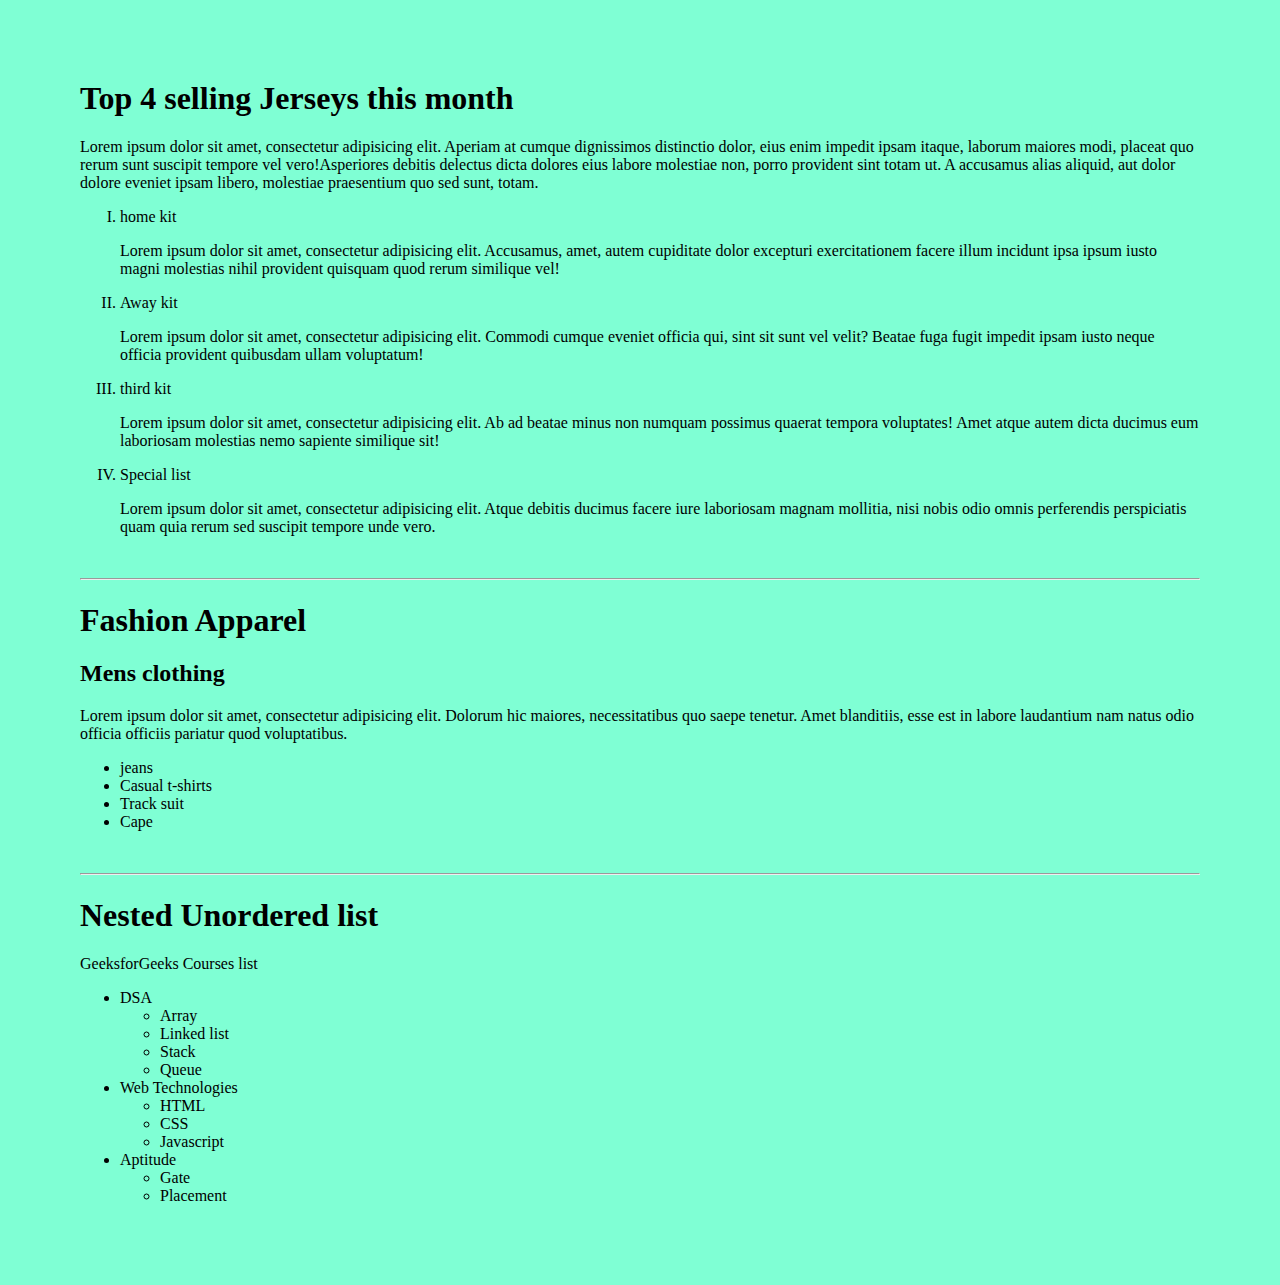
<file: about.html>
<!doctype html>
<html lang="en">
<head>
    <meta charset="UTF-8">
    <meta name="viewport"
          content="width=device-width, user-scalable=no, initial-scale=1.0, maximum-scale=1.0, minimum-scale=1.0">
    <meta http-equiv="X-UA-Compatible" content="ie=edge">
    <title>About page-BuyBloom project</title>
    <link rel="stylesheet" href="css/about.css">
</head>
<body>
<!---ordered list--->
<h1>Top 4 selling Jerseys this month</h1>
<p><span>Lorem ipsum dolor sit amet, consectetur adipisicing elit. Aperiam at cumque dignissimos distinctio dolor, eius enim impedit ipsam itaque, laborum maiores modi, placeat quo rerum sunt suscipit tempore vel vero!</span><span>Asperiores debitis delectus dicta dolores eius labore molestiae non, porro provident sint totam ut. A accusamus alias aliquid, aut dolor dolore eveniet ipsam libero, molestiae praesentium quo sed sunt, totam.</span></p>
<ol type="I">
    <li>home kit</li>
    <p>Lorem ipsum dolor sit amet, consectetur adipisicing elit. Accusamus, amet, autem cupiditate dolor excepturi exercitationem facere illum incidunt ipsa ipsum iusto magni molestias nihil provident quisquam quod rerum similique vel!</p>
    <li>Away kit</li>
    <p>Lorem ipsum dolor sit amet, consectetur adipisicing elit. Commodi cumque eveniet officia qui, sint sit sunt vel velit? Beatae fuga fugit impedit ipsam iusto neque officia provident quibusdam ullam voluptatum!</p>
    <li>third kit</li>
    <p>Lorem ipsum dolor sit amet, consectetur adipisicing elit. Ab ad beatae minus non numquam possimus quaerat tempora voluptates! Amet atque autem dicta ducimus eum laboriosam molestias nemo sapiente similique sit!</p>
    <li>Special list</li>
    <p>Lorem ipsum dolor sit amet, consectetur adipisicing elit. Atque debitis ducimus facere iure laboriosam magnam mollitia, nisi nobis odio omnis perferendis perspiciatis quam quia rerum sed suscipit tempore unde vero.</p>
</ol>
<br>
<hr>

<!---Unordered list--->
<h1>Fashion Apparel</h1>
<h2>Mens clothing</h2>
<p>Lorem ipsum dolor sit amet, consectetur adipisicing elit. Dolorum hic maiores, necessitatibus quo saepe tenetur. Amet blanditiis, esse est in labore laudantium nam natus odio officia officiis pariatur quod voluptatibus.</p>
<ul>
    <li>jeans</li>
    <li>Casual t-shirts</li>
    <li>Track suit</li>
    <li>Cape</li>
</ul>
<br>
<hr>
<!---nested list---->
<h1>Nested Unordered list</h1>
<p>GeeksforGeeks Courses list</p>
<ul>
    <li>DSA
   <ul>
       <li>Array</li>
       <li>Linked list</li>
       <li>Stack</li>
       <li>Queue</li>
   </ul>
    </li>
    <li>Web Technologies
    <ul>
        <li>HTML</li>
        <li>CSS</li>
        <li>Javascript</li>
    </ul>
    </li>
    <li>Aptitude
    <ul>

        <li>Gate</li>
        <li>Placement</li>
    </ul>
    </li>

</ul>
</body>
</html>
</file>
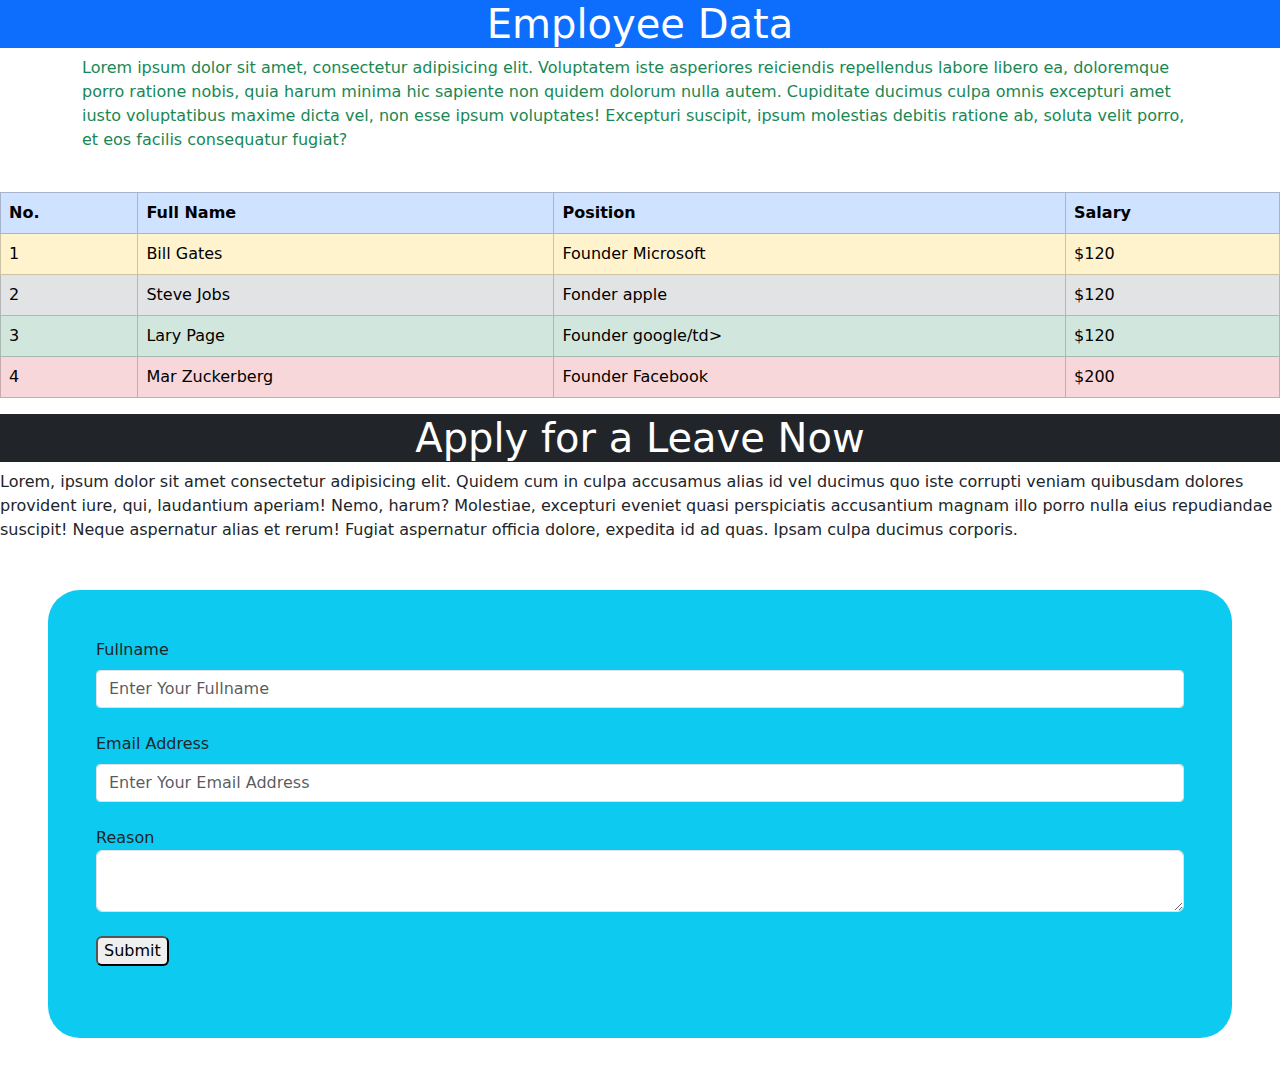
<file: employee.html>
<!DOCTYPE html>
<html lang="en">
<head>
    <meta charset="UTF-8">
    <meta name="viewport" content="width=device-width, initial-scale=1.0">
    <title>Employee's Page BuyBloom</title>
    <link rel="stylesheet" href="bootstrap/css/bootstrap.min.css">
<script src="bootstrap/js/bootstrap.min.js"></script>
</head>
<body>
    <h1 class="text-center text-bg-primary ">Employee Data</h1>
    <p class="container text-success">Lorem ipsum dolor sit amet, consectetur adipisicing elit. Voluptatem iste asperiores reiciendis repellendus labore libero ea, doloremque porro ratione nobis, quia harum minima hic sapiente non quidem dolorum nulla autem.
    Cupiditate ducimus culpa omnis excepturi amet iusto voluptatibus maxime dicta vel, non esse ipsum voluptates! Excepturi suscipit, ipsum molestias debitis ratione ab, soluta velit porro, et eos facilis consequatur fugiat?</p>
<br>
<table class="table table-bordered table-hover table-succes">
<tr class="table-primary">
    <th>No.</th>
    <th>Full Name</th>
    <th>Position</th>
    <th>Salary</th>
</tr>
<tr class="table-warning">
<td>1</td>
<td>Bill Gates</td> 
<td>Founder Microsoft</td>
<td>$120</td>
</tr>

<tr class="table-secondary">
    <td>2</td>
    <td>Steve Jobs</td>
    <td>Fonder apple</td>
    <td>$120</td>
</tr>
<tr class="table-success">
    <td>3</td>
    <td>Lary Page</td>
    <td>Founder google/td>
    <td>$120</td>
</tr>
<tr class="table-danger">
    <td>4</td>
    <td>Mar Zuckerberg</td>
    <td>Founder Facebook</td>
    <td>$200</td>
</tr>
</table>

<!--bootsrap Forms-->
<h1 class="text-center alert-danger text-bg-dark">Apply for a Leave Now</h1>
<p>Lorem, ipsum dolor sit amet consectetur adipisicing elit. Quidem cum in culpa accusamus alias id vel ducimus quo iste corrupti veniam quibusdam dolores provident iure, qui, laudantium aperiam! Nemo, harum?
Molestiae, excepturi eveniet quasi perspiciatis accusantium magnam illo porro nulla eius repudiandae suscipit! Neque aspernatur alias et rerum! Fugiat aspernatur officia dolore, expedita id ad quas. Ipsam culpa ducimus corporis.</p>


<form action="" class="m-5 bg-info p-5 rounded-5">
<div class="mb-4">
    <label for="fullname" class="form-label">Fullname</label>
<input type="text" class="form-control rounded-1" id="fullname" placeholder="Enter Your Fullname">
</div>  
<div class="mb-4">
    <label for="email" class="form-label">Email Address</label>
<input type="email" class="form-control rounded-1" id="email" placeholder="Enter Your Email Address">
</div>
<div class="mb-4">
<label for="reason">Reason</label>
<textarea name="" id="" class="form-control row-gap-sm-10"></textarea>
<button class="btn-outline-primary mt-4 rounded-2">Submit</button>
</div>








</form>







</body>
</html>
</file>
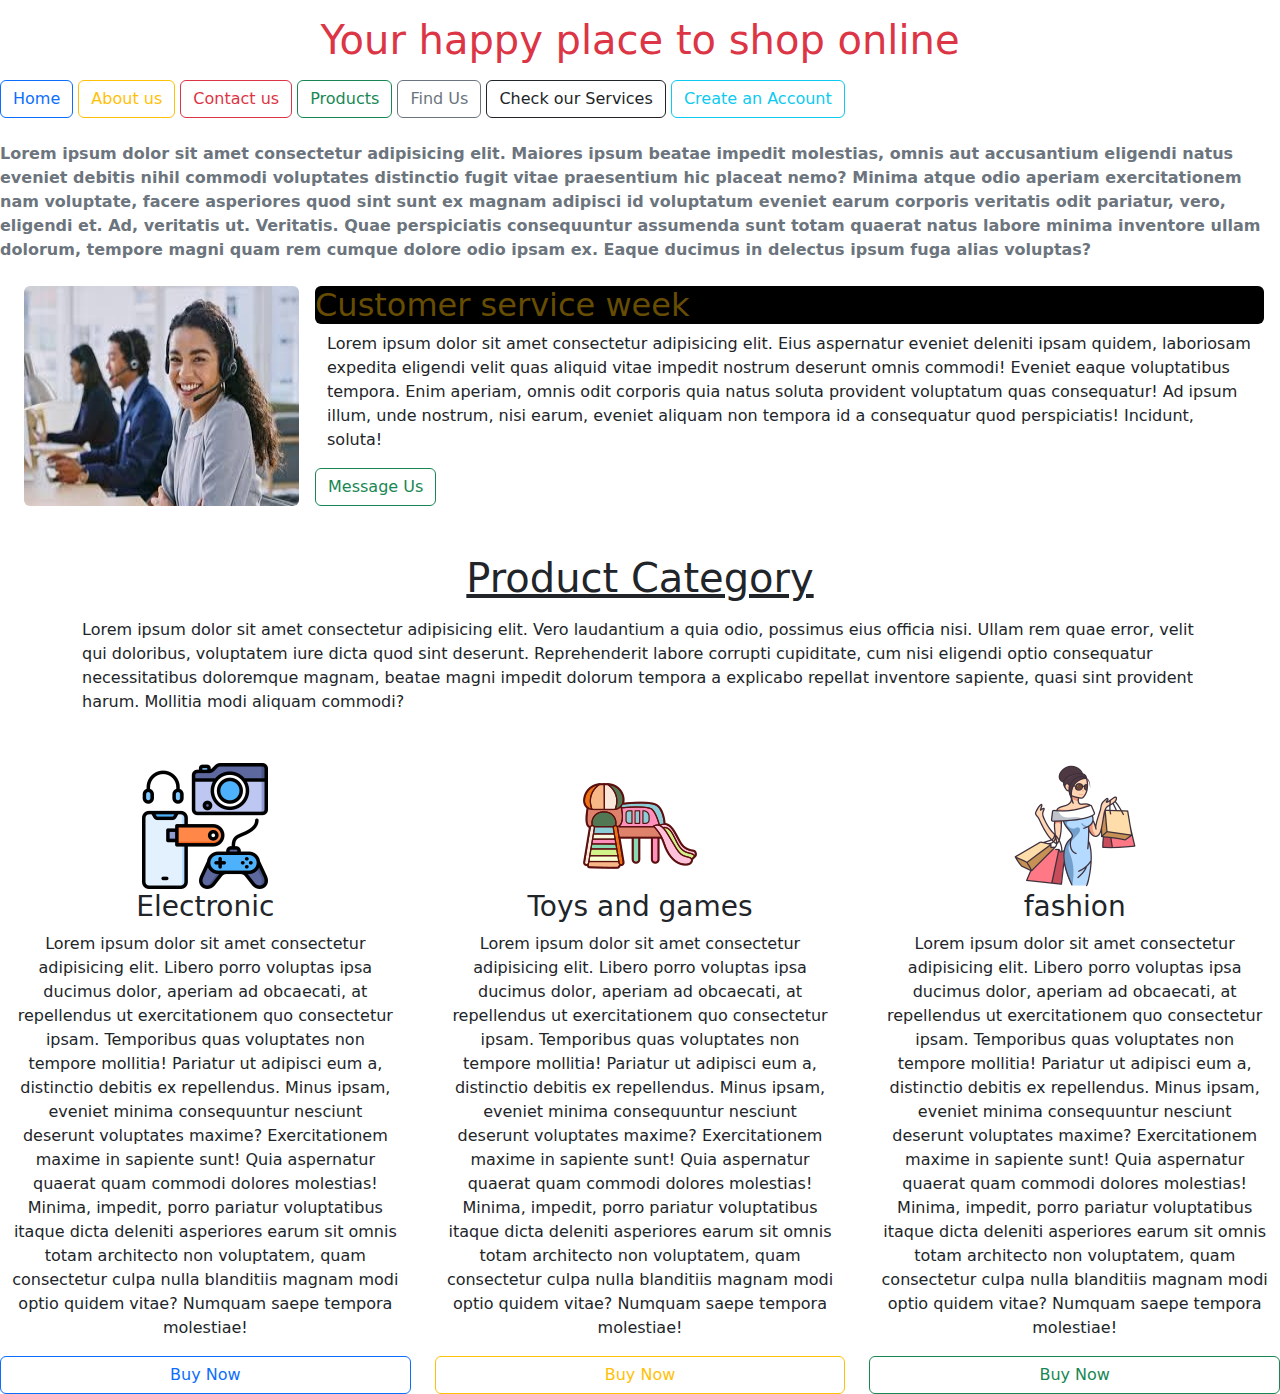
<file: info.html>
<!DOCTYPE html>
<html lang="en">
<head>
    <meta charset="UTF-8">
    <meta name="viewport" content="width=device-width, initial-scale=1.0">
    <title>Information Page BuyBloom</title>
<link rel="stylesheet" href="bootstrap/css/bootstrap.min.css">
<script src="bootstrap/js/bootstrap.min.js"></script>
</head>
<body>

    <h1 class="text-center text-danger m-3" >
Your happy place to shop online
    </h1>
    <button class="btn  btn-outline-primary">Home</button>
     <button class="btn  btn-outline-warning">About us</button>
      <button class="btn  btn-outline-danger">Contact us</button>
       <button class="btn  btn-outline-success">Products</button>
        <button class="btn  btn-outline-secondary">Find Us</button>
         <button class="btn  btn-outline-dark">Check our Services</button>
          <button class="btn  btn-outline-info">Create an Account</button>


    <p class="text-secondary fw-semibold mt-4 mb-4" >Lorem ipsum dolor sit amet consectetur adipisicing elit. Maiores ipsum beatae impedit molestias, omnis aut accusantium eligendi natus eveniet debitis nihil commodi voluptates distinctio fugit vitae praesentium hic placeat nemo?
    Minima atque odio aperiam exercitationem nam voluptate, facere asperiores quod sint sunt ex magnam adipisci id voluptatum eveniet earum corporis veritatis odit pariatur, vero, eligendi et. Ad, veritatis ut. Veritatis.
    Quae perspiciatis consequuntur assumenda sunt totam quaerat natus labore minima inventore ullam dolorum, tempore magni quam rem cumque dolore odio ipsam ex. Eaque ducimus in delectus ipsum fuga alias voluptas?</p>
    
    <div class="d-flex ms-4 me-3">

<img src="assets/customer service.jpeg" alt="" class="rounded me-3">

<div >
    <h2 class="text-warning-emphasis bg-black rounded-2">Customer service week</h2>
    <p class="container">Lorem ipsum dolor sit amet consectetur adipisicing elit. Eius aspernatur eveniet deleniti ipsam quidem, laboriosam expedita eligendi velit quas aliquid vitae impedit nostrum deserunt omnis commodi! Eveniet eaque voluptatibus tempora.
    Enim aperiam, omnis odit corporis quia natus soluta provident voluptatum quas consequatur! Ad ipsum illum, unde nostrum, nisi earum, eveniet aliquam non tempora id a consequatur quod perspiciatis! Incidunt, soluta!</p>
    <button class="btn btn-outline-success">Message Us</button>
  
</div> 
 </div>

<!---Bootstrap Grid System-->

<h1 class="mt-5 mb-3 text-center text text-decoration-underline " >Product Category</h1>
<p class="container">Lorem ipsum dolor sit amet consectetur adipisicing elit. Vero laudantium a quia odio, possimus eius officia nisi. Ullam rem quae error, velit qui doloribus, voluptatem iure dicta quod sint deserunt.
Reprehenderit labore corrupti cupiditate, cum nisi eligendi optio consequatur necessitatibus doloremque magnam, beatae magni impedit dolorum tempora a explicabo repellat inventore sapiente, quasi sint provident harum. Mollitia modi aliquam commodi?</p>

<div class="row mt-5">

<div class="col text-center">
<img src="assets/electronics.png" alt="">
<h3>Electronic</h3>
<p class="container">Lorem ipsum dolor sit amet consectetur adipisicing elit. Libero porro voluptas ipsa ducimus dolor, aperiam ad obcaecati, at repellendus ut exercitationem quo consectetur ipsam. Temporibus quas voluptates non tempore mollitia!
Pariatur ut adipisci eum a, distinctio debitis ex repellendus. Minus ipsam, eveniet minima consequuntur nesciunt deserunt voluptates maxime? Exercitationem maxime in sapiente sunt! Quia aspernatur quaerat quam commodi dolores molestias!
Minima, impedit, porro pariatur voluptatibus itaque dicta deleniti asperiores earum sit omnis totam architecto non voluptatem, quam consectetur culpa nulla blanditiis magnam modi optio quidem vitae? Numquam saepe tempora molestiae!</p>
<a href="location.html class 
" class="btn btn-outline-primary w-100" >Buy Now</a>
</div>
<div class="col text-center">
    <img src="assets/toys icon.png" alt="">
<h3>Toys and games</h3>
<p class="container">Lorem ipsum dolor sit amet consectetur adipisicing elit. Libero porro voluptas ipsa ducimus dolor, aperiam ad obcaecati, at repellendus ut exercitationem quo consectetur ipsam. Temporibus quas voluptates non tempore mollitia!
Pariatur ut adipisci eum a, distinctio debitis ex repellendus. Minus ipsam, eveniet minima consequuntur nesciunt deserunt voluptates maxime? Exercitationem maxime in sapiente sunt! Quia aspernatur quaerat quam commodi dolores molestias!
Minima, impedit, porro pariatur voluptatibus itaque dicta deleniti asperiores earum sit omnis totam architecto non voluptatem, quam consectetur culpa nulla blanditiis magnam modi optio quidem vitae? Numquam saepe tempora molestiae!</p>
<a href="products.html" class="btn  btn-outline-warning w-100">Buy Now</a>
</div>
<div class="col text-center">
    <img src="assets/fashion icon.png" alt="">
<h3>fashion</h3>
<p class="container">Lorem ipsum dolor sit amet consectetur adipisicing elit. Libero porro voluptas ipsa ducimus dolor, aperiam ad obcaecati, at repellendus ut exercitationem quo consectetur ipsam. Temporibus quas voluptates non tempore mollitia!
Pariatur ut adipisci eum a, distinctio debitis ex repellendus. Minus ipsam, eveniet minima consequuntur nesciunt deserunt voluptates maxime? Exercitationem maxime in sapiente sunt! Quia aspernatur quaerat quam commodi dolores molestias!
Minima, impedit, porro pariatur voluptatibus itaque dicta deleniti asperiores earum sit omnis totam architecto non voluptatem, quam consectetur culpa nulla blanditiis magnam modi optio quidem vitae? Numquam saepe tempora molestiae!</p>
<a href="about.html" class="btn  btn-outline-success w-100">Buy Now</a>
</div>


</div>

   
    
</body>
</html>
</file>
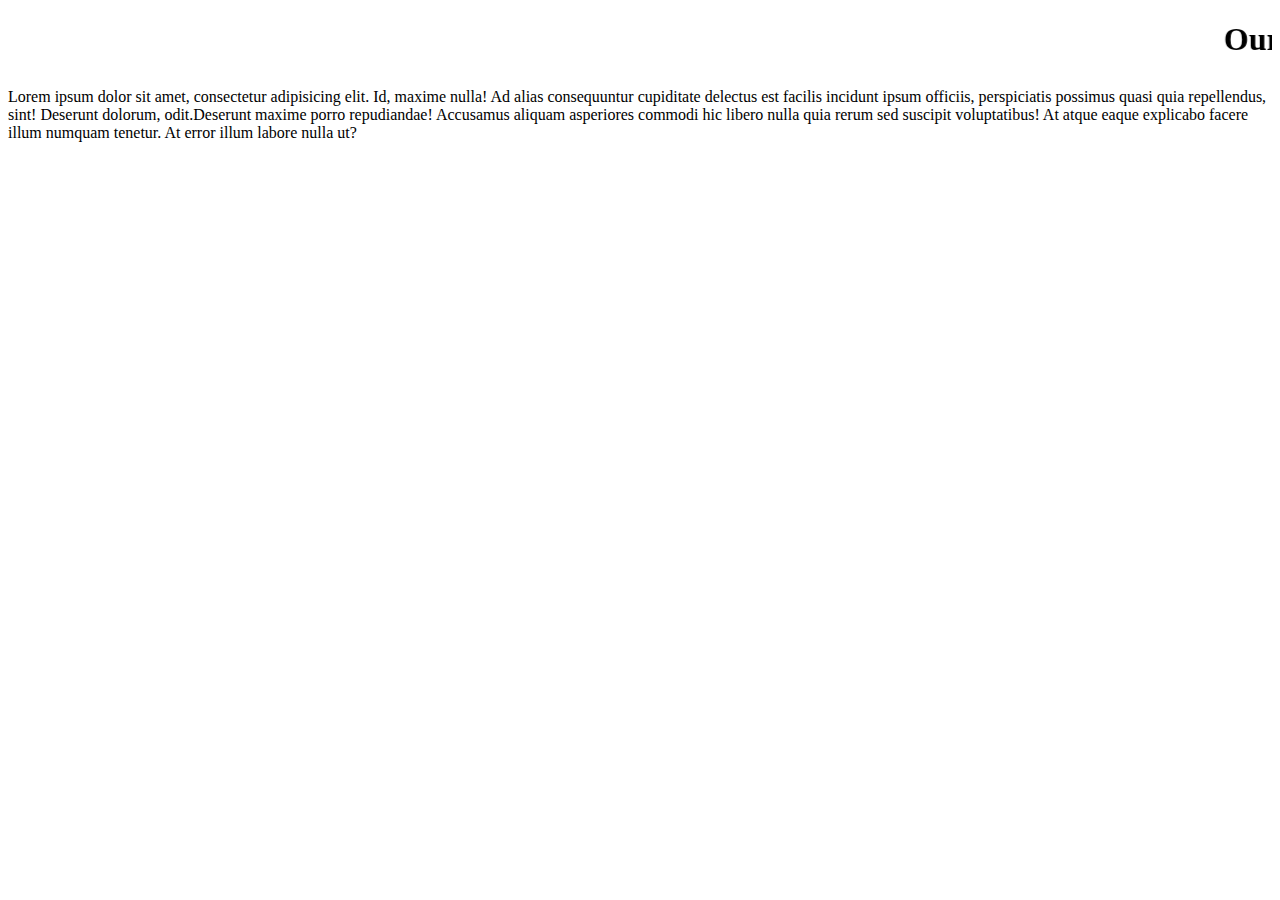
<file: location.html>
<!doctype html>
<html lang="en">
<head>
    <meta charset="UTF-8">
    <meta name="viewport"
          content="width=device-width, user-scalable=no, initial-scale=1.0, maximum-scale=1.0, minimum-scale=1.0">
    <meta http-equiv="X-UA-Compatible" content="ie=edge">
    <title>Location Page BuyBloom</title>
</head>
<body>

<h1>
  <marquee behavior="" direction="">Our Location</marquee></h1>
<p><span>Lorem ipsum dolor sit amet, consectetur adipisicing elit. Id, maxime nulla! Ad alias consequuntur cupiditate delectus est facilis incidunt ipsum officiis, perspiciatis possimus quasi quia repellendus, sint! Deserunt dolorum, odit.</span><span>Deserunt maxime porro repudiandae! Accusamus aliquam asperiores commodi hic libero nulla quia rerum sed suscipit voluptatibus! At atque eaque explicabo facere illum numquam tenetur. At error illum labore nulla ut?</span></p>
<iframe  src="https://www.google.com/maps/embed?pb=!1m18!1m12!1m3!1d3989.528160966584!2d34.78377849999999!3d-0.6910062999999972!2m3!1f0!2f0!3f0!3m2!1i1024!2i768!4f13.1!3m3!1m2!1s0x182b3f6840164ff1%3A0x8040e0d2e546b570!2sKisii%20University%20Main%20Campus!5e0!3m2!1sen!2ske!4v1762510477554!5m2!1sen!2ske" width="250" height="450" style="border:0;" allowfullscreen="" loading="lazy" referrerpolicy="no-referrer-when-downgrade"></iframe>

</body>
</html>
</file>
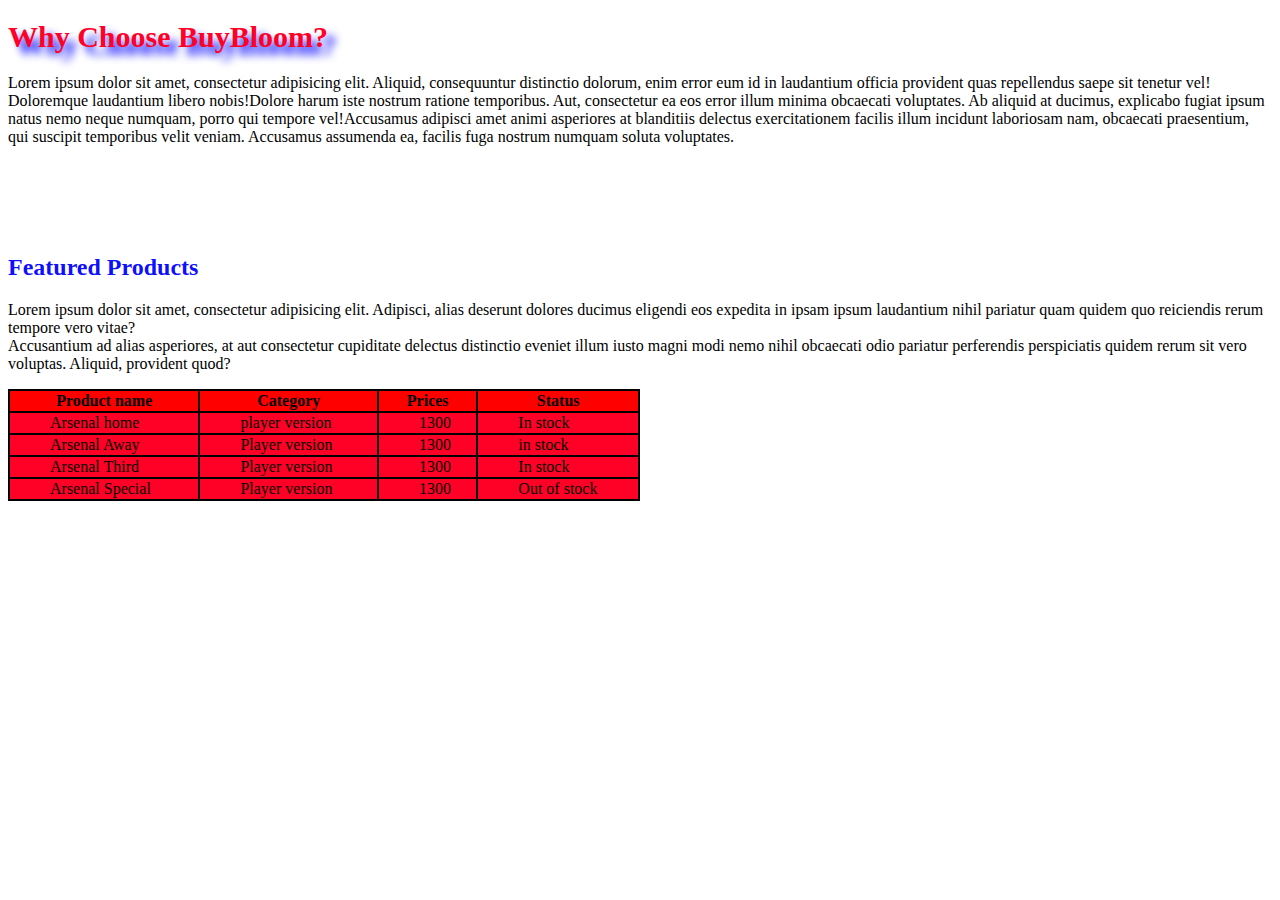
<file: products.html>
<!doctype html>
<html lang="en">
<head>
    <meta charset="UTF-8">
    <meta name="viewport"
          content="width=device-width, user-scalable=no, initial-scale=1.0, maximum-scale=1.0, minimum-scale=1.0">
    <meta http-equiv="X-UA-Compatible" content="ie=edge">
    <title>Products page</title>
    <link rel="stylesheet" href="css/main.css">
</head>
<body>
<h1>Why Choose BuyBloom?</h1>
<p><span>Lorem ipsum dolor sit amet, consectetur adipisicing elit. Aliquid, consequuntur distinctio dolorum, enim error eum id in laudantium officia provident quas repellendus saepe sit tenetur vel! Doloremque laudantium libero nobis!</span><span>Dolore harum iste nostrum ratione temporibus. Aut, consectetur ea eos error illum minima obcaecati voluptates. Ab aliquid at ducimus, explicabo fugiat ipsum natus nemo neque numquam, porro qui tempore vel!</span><span>Accusamus adipisci amet animi asperiores at blanditiis delectus exercitationem facilis illum incidunt laboriosam nam, obcaecati praesentium, qui suscipit temporibus velit veniam. Accusamus assumenda ea, facilis fuga nostrum numquam soluta voluptates.</span></p>
<br><br><br><br>
<h2>Featured Products</h2>
<P>
<div>Lorem ipsum dolor sit amet, consectetur adipisicing elit. Adipisci, alias deserunt dolores ducimus eligendi eos
    expedita in ipsam ipsum laudantium nihil pariatur quam quidem quo reiciendis rerum tempore vero vitae?
</div>
<div>Accusantium ad alias asperiores, at aut consectetur cupiditate delectus distinctio eveniet illum iusto magni modi
    nemo nihil obcaecati odio pariatur perferendis perspiciatis quidem rerum sit vero voluptas. Aliquid, provident quod?
</div></P>
<table>
<tr style="background-color: red">
    <th>Product name</th>
    <th>Category</th>
    <th>Prices</th>
    <th>Status</th>
</tr>

<tr>
    <td>Arsenal home</td>
    <td>player version</td>
    <td>1300</td>
    <td>In stock</td>
</tr>

<tr>
    <td>Arsenal Away</td>
    <td>Player version</td>
    <td>1300</td>
    <td>in stock</td>
</tr>

    <tr>
        <td>Arsenal Third</td>
        <td>Player version</td>
        <td>1300</td>
        <td>In stock</td>
    </tr>

    <tr>
        <td>Arsenal Special</td>
        <td>Player version</td>
        <td>1300</td>
        <td>Out of stock</td>
    </tr>
 </table>


</body>
</html>
</file>
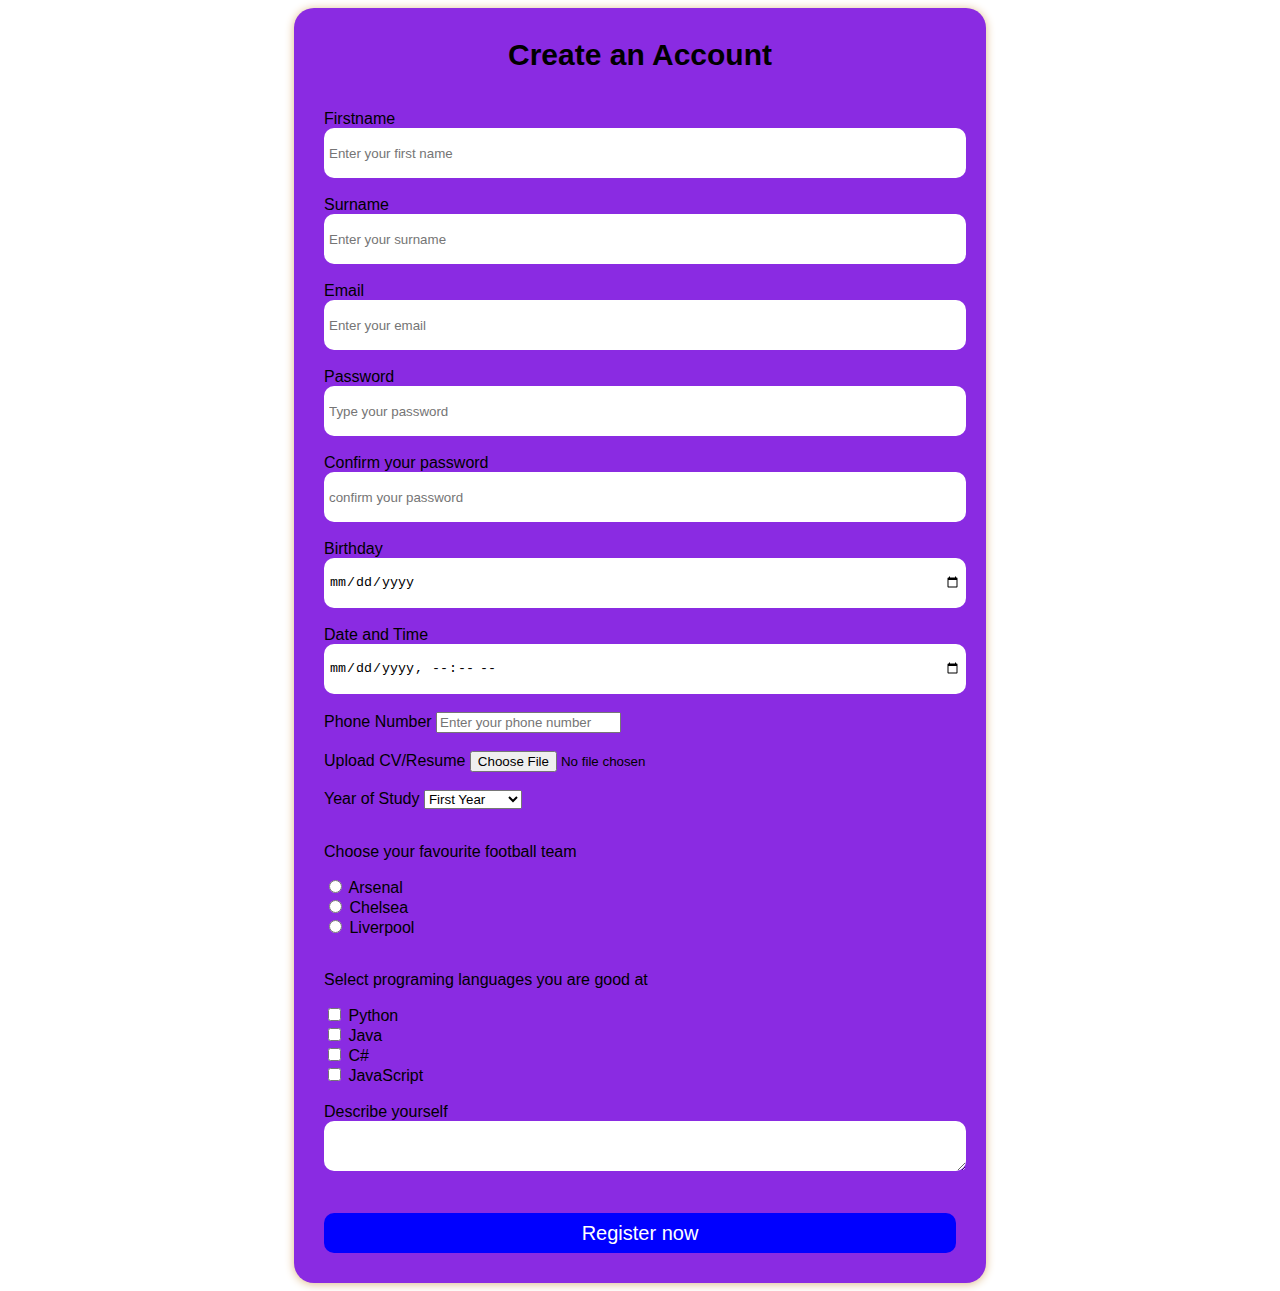
<file: register.html>
<!DOCTYPE html>
<html lang="en">
<head>
    <meta charset="UTF-8">
    <meta name="viewport" content="width=device-width, initial-scale=1.0">
    <title>Register page - BuyBloom </title>
<link rel="stylesheet" href="css/register.css">
  </head>
<body>
    
<form action="">

    <legend> Create an Account</legend>
    <br>
    <label for="firstname">Firstname </label>
    <input type="text" placeholder="Enter your first name" id="firtsname" required>
    <br><br>
    <label for="surname">Surname</label>
    <input type="text" placeholder="Enter your surname" id="surname" required>
    <br><br>
      <label for="email">Email </label>
    <input type="email" placeholder="Enter your email" id="email" required>
    <br><br>
      <label for="pwd">Password </label>
    <input type="password" placeholder="Type your password" id="pwd" required>
    <br><br>
      <label for="pwd">Confirm your password</label>
    <input type="password" placeholder="confirm your password" id="pwd" required>
    <br><br>
    <label for="yob">Birthday</label>
    <input type="date" id="yob">
    <br><br>
    <label for="dt">Date and Time</label>
 <input type="datetime-local" id="dt">
 <br><br>
 <label for="phone">Phone Number</label>
  <input type="tel" id="phone" placeholder="Enter your phone number">
  <br><br>
  <label for="file">Upload CV/Resume</label>
  <input type="file" id="file" required>
  <br><br>
  <label for="yos">Year of Study</label>
  <!--dropdown-->
<select name="Year of study" id="yos">
<option value="" disabled>---select---</option>
    <option value="first">First Year</option>
    <option value="second">Second Year</option>
    <option value="third">Third Year</option>
    <option value="fourth">Fourth Year</option>
    <option value="fifth">Fifth Year</option>
    <option value="sixth">Sixth Year</option>
    </select>
    <br><br>
    <p>Choose your favourite football team</p>
    <!--radio bitton-->
    <input type="radio" id="arsenal" name="team">
    <label for="arsenal">Arsenal</label>
    <br>
     <input type="radio" id="chelsea" name="team">
    <label for="chelsea">Chelsea</label>
    <br>
     <input type="radio" id="liverpool" name="team">
    <label for="liverpol">Liverpool</label>
    <br><br>
    <p>Select programing languages you are good at </p>
    <!--checkbox-->
    <input type="checkbox" id="python" name="lang">
    <label for="python">Python</label>
    <br>
      <input type="checkbox" id="java" name="lang">
    <label for="java">Java</label>
    <br>
      <input type="checkbox" id="csharp" name="lang">
    <label for="csharp">C#</label>
    <br>
    <input type="checkbox" id="javascript" name="lang">
    <label for="javascript">JavaScript</label>
    <br><br>

    <label for="message">Describe yourself</label>
    <br>
    <textarea name="" id="message" cols="40" rows="20" ></textarea>
    <br><br>
    <button type="submit">Register now</button>


  

</form>



</body>
</html>
</file>
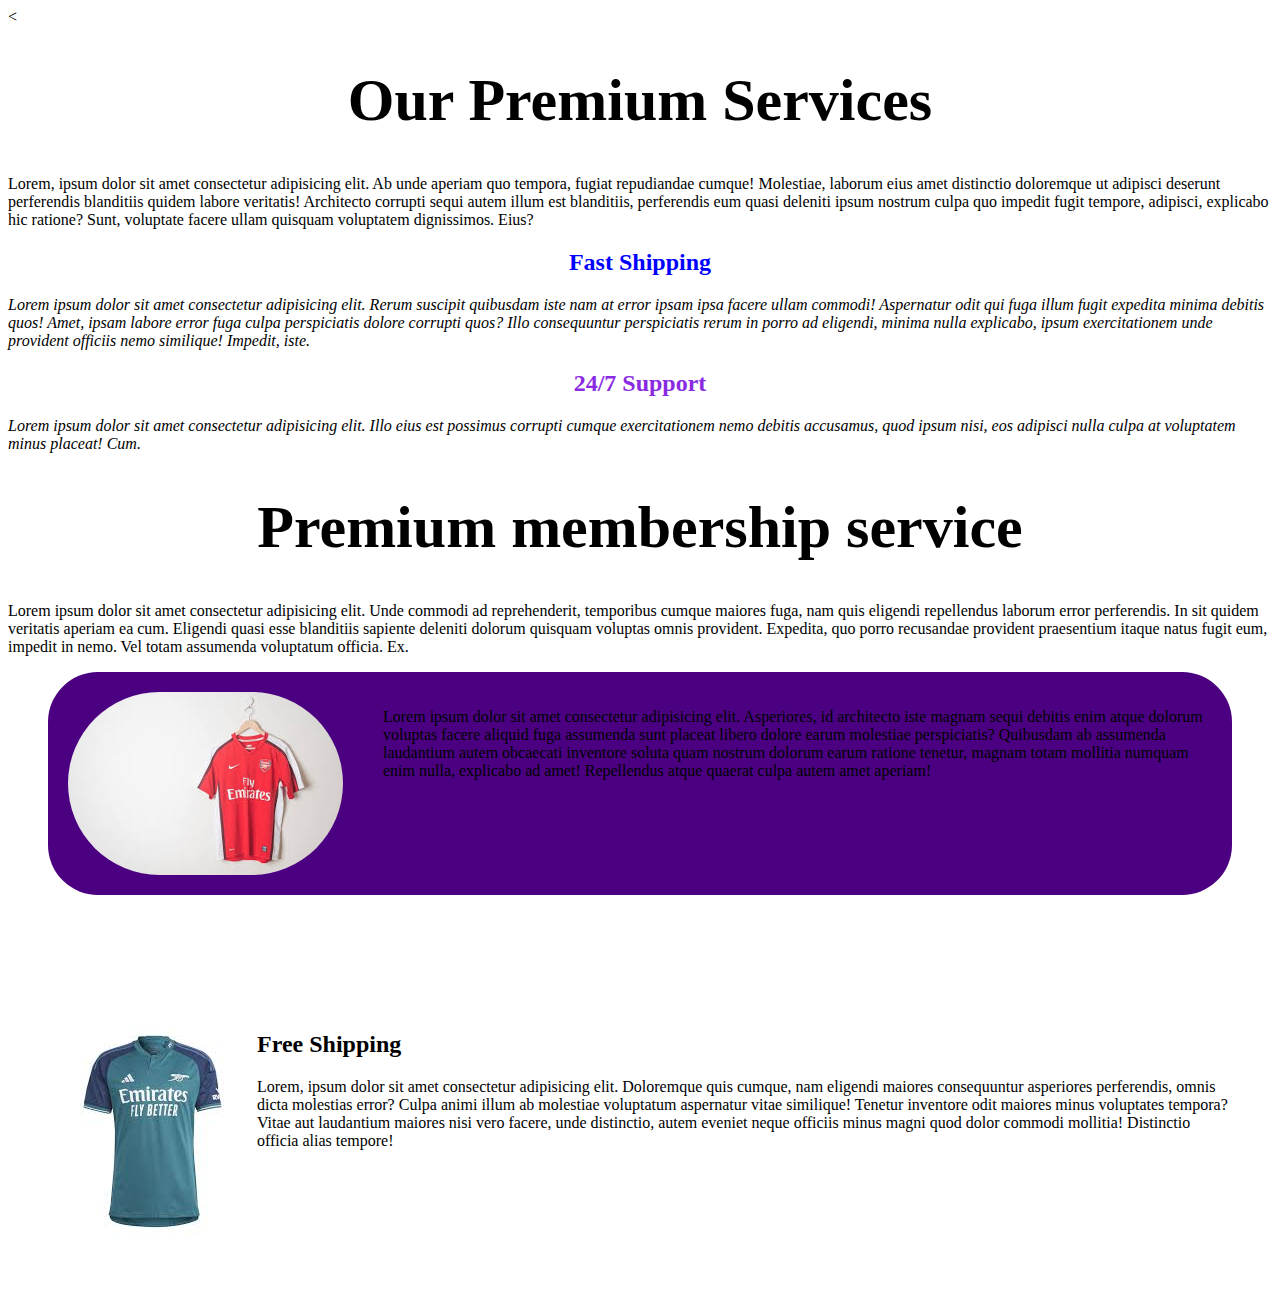
<file: service.html>
<!DOCTYPE html>
<html lang="en">
<head>
    <meta charset="UTF-8">
    <meta name="viewport" content="width=device-width, initial-scale=1.0">
   <!--Fvicon-->
   <link rel="icon" href="asets/service.png">
   < <title>Service page BuyBloom</title>
   <link rel="stylesheet" href="css/service.css">
</head>
<body> 
   
    <h1>Our Premium Services</h1>
    <p>Lorem, ipsum dolor sit amet consectetur adipisicing elit. Ab unde aperiam quo tempora, fugiat repudiandae cumque! Molestiae, laborum eius amet distinctio doloremque ut adipisci deserunt perferendis blanditiis quidem labore veritatis!
    Architecto corrupti sequi autem illum est blanditiis, perferendis eum quasi deleniti ipsum nostrum culpa quo impedit fugit tempore, adipisci, explicabo hic ratione? Sunt, voluptate facere ullam quisquam voluptatem dignissimos. Eius?</p>

    <h2 id="heading1">Fast Shipping</h2>
    <p class="paragraph">Lorem ipsum dolor sit amet consectetur adipisicing elit. Rerum suscipit quibusdam iste nam at error ipsam ipsa facere ullam commodi! Aspernatur odit qui fuga illum fugit expedita minima debitis quos!
    Amet, ipsam labore error fuga culpa perspiciatis dolore corrupti quos? Illo consequuntur perspiciatis rerum in porro ad eligendi, minima nulla explicabo, ipsum exercitationem unde provident officiis nemo similique! Impedit, iste.</p>
    <h2 id="heading2">24/7 Support</h2>
    <p class="paragraph">Lorem ipsum dolor sit amet consectetur adipisicing elit. Illo eius est possimus corrupti cumque exercitationem nemo debitis accusamus, quod ipsum nisi, eos adipisci nulla culpa at voluptatem minus placeat! Cum.</p>
    <h1>Premium membership service</h1>
    <p>Lorem ipsum dolor sit amet consectetur adipisicing elit. Unde commodi ad reprehenderit, temporibus cumque maiores fuga, nam quis eligendi repellendus laborum error perferendis. In sit quidem veritatis aperiam ea cum.
    Eligendi quasi esse blanditiis sapiente deleniti dolorum quisquam voluptas omnis provident. Expedita, quo porro recusandae provident praesentium itaque natus fugit eum, impedit in nemo. Vel totam assumenda voluptatum officia. Ex.</p>
    <div id="vip">
<img src="assets/arsenal7.jpeg" alt="">
<p>Lorem ipsum dolor sit amet consectetur adipisicing elit. Asperiores, id architecto iste magnam sequi debitis enim atque dolorum voluptas facere aliquid fuga assumenda sunt placeat libero dolore earum molestiae perspiciatis?
Quibusdam ab assumenda laudantium autem obcaecati inventore soluta quam nostrum dolorum earum ratione tenetur, magnam totam mollitia numquam enim nulla, explicabo ad amet! Repellendus atque quaerat culpa autem amet aperiam!</p>

    </div>
    <!--end vip-->
    <br><br>

    <div id="mydiv">

        <img src="assets/arsenal8.jpeg" alt="">
        <div>
            <h2> Free Shipping</h2>
            <p>Lorem, ipsum dolor sit amet consectetur adipisicing elit. Doloremque quis cumque, nam eligendi maiores consequuntur asperiores perferendis, omnis dicta molestias error? Culpa animi illum ab molestiae voluptatum aspernatur vitae similique!
            Tenetur inventore odit maiores minus voluptates tempora? Vitae aut laudantium maiores nisi vero facere, unde distinctio, autem eveniet neque officiis minus magni quod dolor commodi mollitia! Distinctio officia alias tempore!</p>
        </div>
    </div>
</body>
</html>
</file>
<file: css/about.css>
body{
    background-color: aquamarine;
    margin: 80px;
er
</file>
<file: css/main.css>
h1{
    color: #ff0026;
    font-size: 30px;
    text-shadow:8px 8px 8px blue ;
}
button{
    background-color: #ff0026;
    color: aliceblue;
    width: 150px;
    padding: 15px;
    margin-left: 40px;
    margin-bottom: 20px;
    border-radius: 10px;
}
h2{
    color: rgba(0, 0, 255, 0.95);
}
img{
    width: 100px;
    height: 120px;
}
table,th,td{
    border: 2px solid black;
    border-collapse:collapse ;
}
table{
    width: 50%;
    height: 60%;
    background-color: #ff0026;
}
td{
  padding-left :40px ;
}
tr:hover{
    background-color: black;
    color: white;
}
</file>
<file: css/register.css>
form{
background-color:blueviolet;
width: 50%;
margin: auto;
border-radius: 20px;
padding: 30px;
color: black;
font-family: Arial, Helvetica, sans-serif;
box-shadow: 0 1px 10px burlywood;
}
legend{
    font-size: 30px;
text-align: center;
font-weight: bold;
margin-bottom: 20px;
}
input[type="text"], input[type="email"], input[type="password"], input[type="date"], input[type="datetime-local"], textarea{
    width: 100%;
    height: 40px; 
    border-radius: 10px;
    border: none;
    margin margin-top: 10px;
    padding: 5px;
}
     
button{
    width: 100%;
    height: 40px;
    border-radius: 10px;
    border: none;
    margin-top: 20px;
    background-color:blue;
    color: white;
    font-size: 20px;
    cursor: pointer;
    display: block;
   } 
      width: 100%;
</file>
<file: css/service.css>
h1{
    text-align: center;
    font-size: 60px;
}
#heading1{
    color:blue;
    text-align: center;
}
#heading2{
    color: blueviolet;
    text-align: center;

}
.paragraph{
    font-weight: 500;
    font-style: oblique;
    font-family: 'Times New Roman', Times, serif;
}
#vip{
    border-radius: 50px;
    background-color: indigo;
    display: flex;
    margin: 40px;
    margin-top: 10px;
    padding: 20px;
    border radius 300px
}
#vip img{
margin-right: 40px;
border-radius:250px;


}
#mydiv{
    margin: 40px;
    display: flex;

}
</file>
